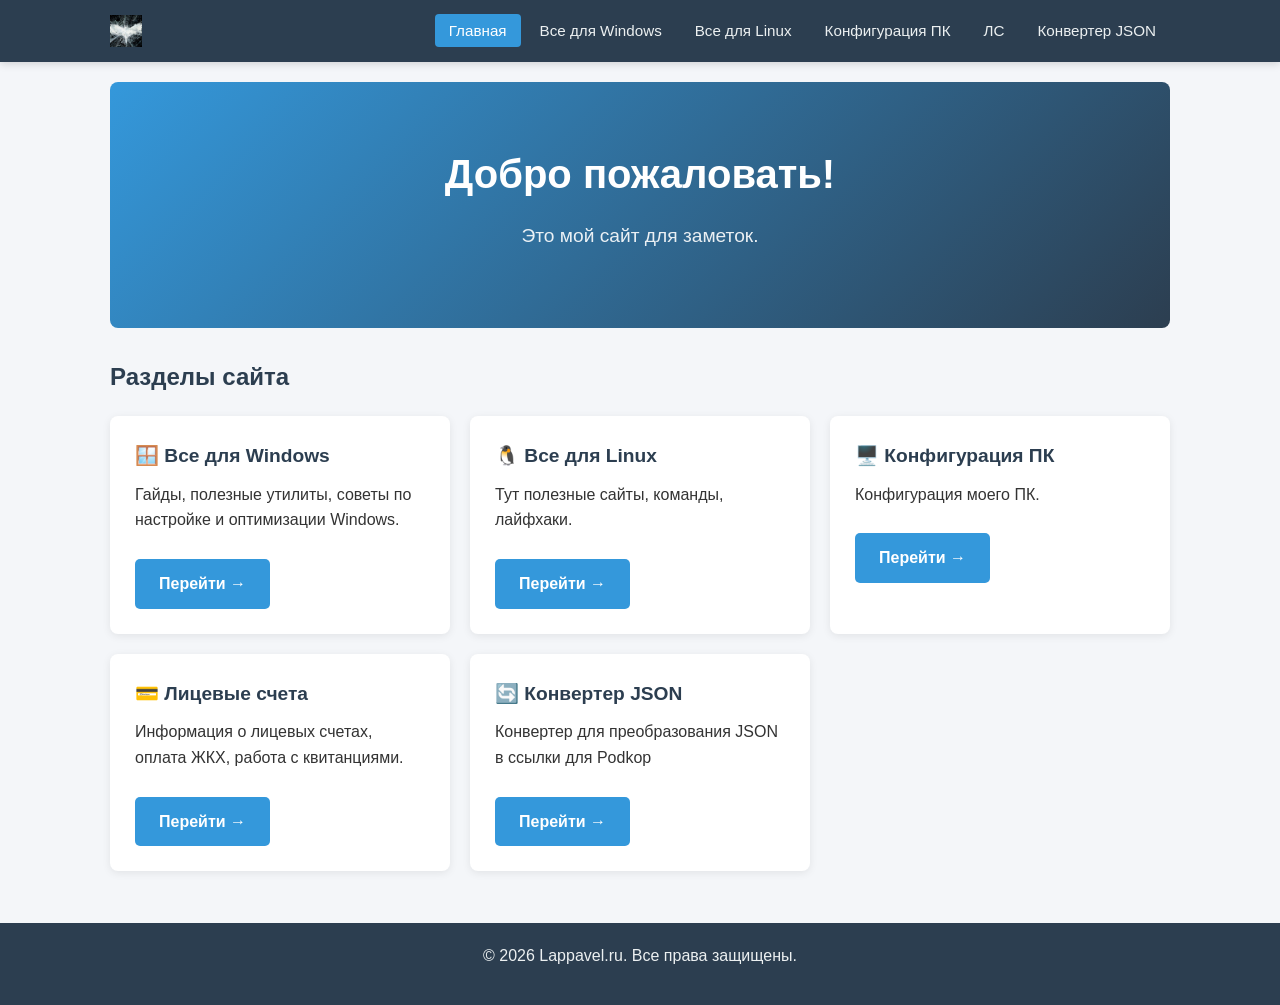
<file: index.html>
<!DOCTYPE html>
<html lang="ru">
<head>
    <meta charset="UTF-8">
    <meta name="viewport" content="width=device-width, initial-scale=1.0">
    <title>Главная</title>
    <link rel="icon" type="image/svg+xml" href="/favicon.svg">
    <link rel="stylesheet" href="/css/style.css">
</head>
<body>

<header>
    <div class="header-inner">
        <a href="/" class="logo">
            <img src="/favicon.svg" alt="Логотип">
        </a>
        <nav>
            <ul>
                <li><a href="/" class="active">Главная</a></li>
                <li><a href="/windows.html">Все для Windows</a></li>
                <li><a href="/linux.html">Все для Linux</a></li>
                <li><a href="/pc-config.html">Конфигурация ПК</a></li>
                <li><a href="/lic-scheta.html">ЛC</a></li>
                <li><a href="/converter.html">Конвертер JSON</a></li>
            </ul>
        </nav>
    </div>
</header>

<main class="container">
    <div class="hero">
        <h1>Добро пожаловать!</h1>
        <p>Это мой сайт для заметок.</p>
    </div>

    <section>
        <h2>Разделы сайта</h2>
        <div class="grid">
            <div class="card">
                <h3>🪟 Все для Windows</h3>
                <p>Гайды, полезные утилиты, советы по настройке и оптимизации Windows.</p>
                <a href="/windows.html" class="btn">Перейти →</a>
            </div>
            <div class="card">
                <h3>🐧 Все для Linux</h3>
                <p>Тут полезные сайты, команды, лайфхаки.</p>
                <a href="/linux.html" class="btn">Перейти →</a>
            </div>
            <div class="card">
                <h3>🖥️ Конфигурация ПК</h3>
                <p>Конфигурация моего ПК.</p>
                <a href="/pc-config.html" class="btn">Перейти →</a>
            </div>
            <div class="card">
                <h3>💳 Лицевые счета</h3>
                <p>Информация о лицевых счетах, оплата ЖКХ, работа с квитанциями.</p>
                <a href="/lic-scheta.html" class="btn">Перейти →</a>
            </div>
            <div class="card">
                <h3>🔄 Конвертер JSON</h3>
                <p>Конвертер для преобразования JSON в ссылки для Podkop</p>
                <a href="/converter.html" class="btn">Перейти →</a>
            </div>
        </div>
    </section>
</main>

<footer>
    <p>&copy; 2026 Lappavel.ru. Все права защищены.</p>
</footer>

</body>
</html>
</file>
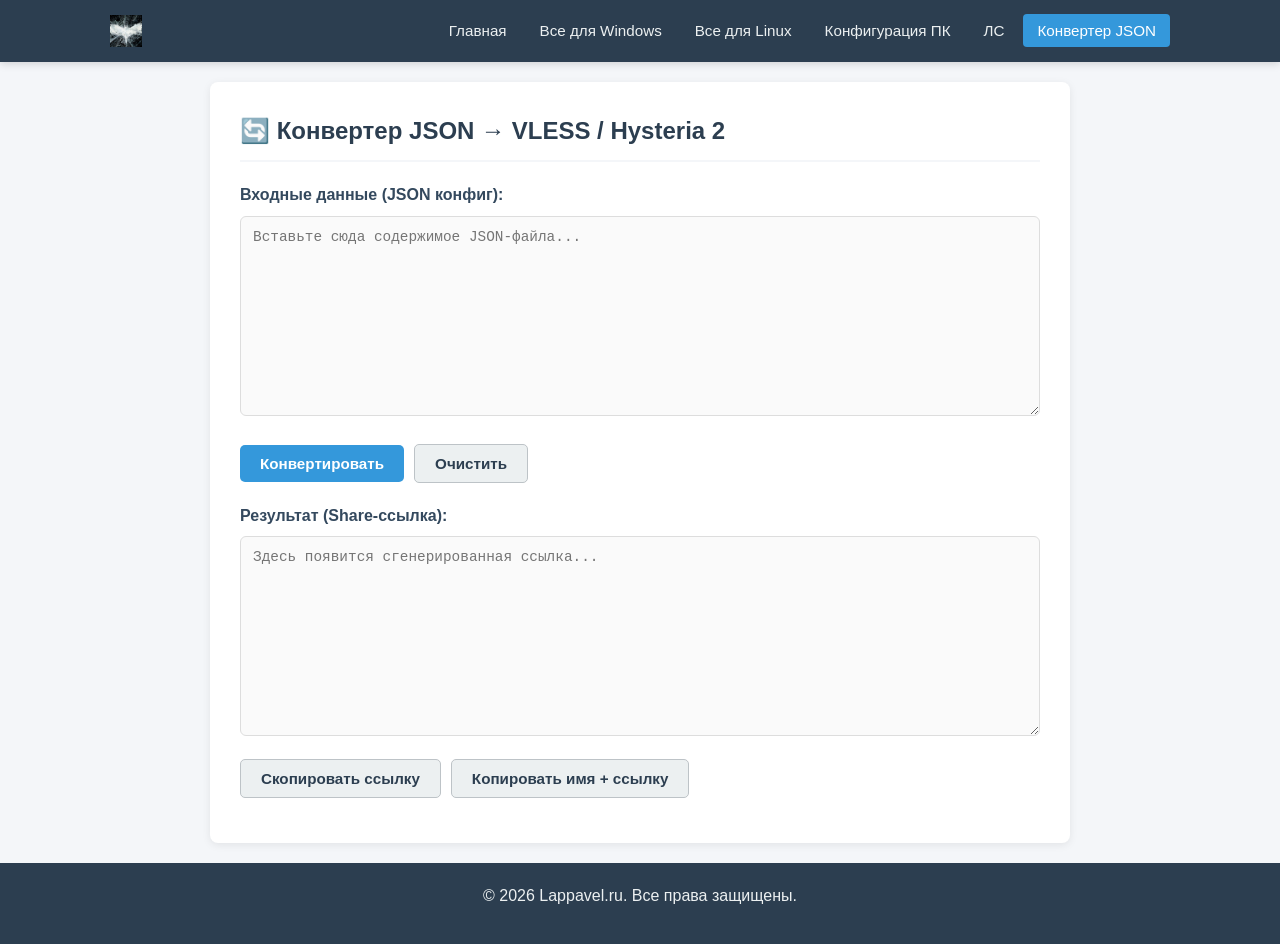
<file: converter.html>
<!DOCTYPE html>
<html lang="ru">
<head>
    <meta charset="UTF-8">
    <meta name="viewport" content="width=device-width, initial-scale=1.0">
    <title>Конвертер JSON — Lappavel.ru</title>
    <link rel="icon" type="image/svg+xml" href="/favicon.svg">
    <!-- Подключаем общие стили сайта -->
    <link rel="stylesheet" href="/css/style.css">

    <!-- Локальные стили только для элементов конвертера -->
    <style>
        /* Адаптация контейнера под layout сайта */
        .converter-container {
            width: 100%;
            max-width: 900px;
            margin: 0 auto;
            padding: 20px;
        }

        /* Карточка вокруг всего инструмента */
        .tool-card {
            background: white;
            border-radius: 8px;
            box-shadow: 0 2px 8px rgba(0,0,0,0.08);
            padding: 30px;
        }

        h2.tool-title {
            color: #2c3e50;
            margin-top: 0;
            margin-bottom: 20px;
            font-size: 1.5rem;
            border-bottom: 2px solid #f4f6f9;
            padding-bottom: 10px;
        }

        label {
            display: block;
            margin-bottom: 8px;
            font-weight: bold;
            color: #34495e;
        }

        textarea {
            width: 100%;
            height: 200px;
            padding: 12px;
            border: 1px solid #ddd;
            border-radius: 6px;
            font-family: 'Consolas', 'Monaco', monospace;
            font-size: 0.9rem;
            resize: vertical;
            transition: border-color 0.2s;
            background-color: #fafafa;
            box-sizing: border-box;
        }

        textarea:focus {
            outline: none;
            border-color: #3498db;
            background-color: #fff;
        }

        .button-group {
            display: flex;
            gap: 10px;
            margin: 15px 0;
            align-items: center;
            flex-wrap: wrap;
        }

        /* Переопределяем стандартные кнопки сайта для этого блока */
        button.action-btn {
            background-color: #3498db;
            color: white;
            border: none;
            padding: 10px 20px;
            border-radius: 5px;
            cursor: pointer;
            font-weight: bold;
            font-size: 0.95rem;
            transition: background-color 0.2s;
        }

        button.action-btn:hover {
            background-color: #2980b9;
        }

        button.secondary-btn {
            background-color: #ecf0f1;
            color: #2c3e50;
            border: 1px solid #bdc3c7;
        }

        button.secondary-btn:hover {
            background-color: #dde4e6;
        }

        #status {
            font-size: 0.9rem;
            font-weight: bold;
            margin-left: 10px;
        }

        .status-error { color: #e74c3c; }
        .status-success { color: #2ecc71; }

        .output-wrapper {
            position: relative;
            margin-top: 20px;
        }

        /* Индикатор копирования в углу поля вывода */
        .copy-indicator {
            position: absolute;
            right: 15px;
            top: 45px; /* Смещение вниз от лейбла */
            font-size: 0.8rem;
            color: #2ecc71;
            opacity: 0;
            transition: opacity 0.3s;
            pointer-events: none;
            background-color: rgba(255, 255, 255, 0.9);
            padding: 2px 8px;
            border-radius: 4px;
            border: 1px solid #eee;
        }

        .copy-indicator.visible {
            opacity: 1;
        }
    </style>
</head>
<body>

<!-- ОБЩАЯ ШАПКА САЙТА -->
<header>
    <div class="header-inner">
        <a href="/" class="logo">
            <img src="/favicon.svg" alt="Логотип">
        </a>
        <nav>
            <ul>
                <li><a href="/">Главная</a></li>
                <li><a href="/windows.html">Все для Windows</a></li>
                <li><a href="/linux.html">Все для Linux</a></li>
                <li><a href="/pc-config.html">Конфигурация ПК</a></li>
                <li><a href="/lic-scheta.html">ЛС</a></li>
                <li><a href="/converter.html" class="active">Конвертер JSON</a></li>
            </ul>
        </nav>
    </div>
</header>

<main class="container converter-container">

    <div class="tool-card">
        <h2 class="tool-title">🔄 Конвертер JSON → VLESS / Hysteria 2</h2>

        <div style="margin-bottom: 20px;">
            <label for="jsonInput">Входные данные (JSON конфиг):</label>
            <textarea id="jsonInput" placeholder='Вставьте сюда содержимое JSON-файла...'></textarea>
        </div>

        <div class="button-group">
            <button id="convertBtn" class="action-btn">Конвертировать</button>
            <button id="clearBtn" class="secondary-btn action-btn">Очистить</button>
            <span id="status"></span>
        </div>

        <div class="output-wrapper">
            <label for="linkOutput">Результат (Share-ссылка):</label>
            <textarea id="linkOutput" readonly placeholder="Здесь появится сгенерированная ссылка..."></textarea>
            <span id="copyIndicator" class="copy-indicator">Скопировано!</span>
        </div>

        <div class="button-group">
            <button id="copyBtn" class="secondary-btn action-btn">Скопировать ссылку</button>
            <button id="copyConfigBtn" class="secondary-btn action-btn">Копировать имя + ссылку</button>
        </div>
    </div>

</main>

<!-- ОБЩИЙ ПОДВАЛ САЙТА -->
<footer>
    <p>&copy; 2026 Lappavel.ru. Все права защищены.</p>
</footer>

<script>
    const jsonInput = document.getElementById('jsonInput');
    const linkOutput = document.getElementById('linkOutput');
    const convertBtn = document.getElementById('convertBtn');
    const copyBtn = document.getElementById('copyBtn');
    const copyConfigBtn = document.getElementById('copyConfigBtn');
    const clearBtn = document.getElementById('clearBtn');
    const status = document.getElementById('status');
    const copyIndicator = document.getElementById('copyIndicator');

    let currentRemark = '';

    function setStatus(message, isError = false) {
        status.textContent = message;
        status.className = isError ? 'status-error' : 'status-success';
    }

    function clearStatus() {
        status.textContent = '';
        status.className = '';
    }

    convertBtn.addEventListener('click', () => {
        clearStatus();
        const rawJson = jsonInput.value.trim();

        if (!rawJson) {
            setStatus('Ошибка: Поле ввода пустое.', true);
            return;
        }

        let config;
        try {
            config = JSON.parse(rawJson);
        } catch (e) {
            setStatus('Ошибка: Невалидный JSON формат. Проверьте синтаксис.', true);
            return;
        }

        const outbound = config.outbounds?.find(out => ['vless', 'hysteria'].includes(out.protocol));
        if (!outbound) {
            setStatus('Ошибка: Поддерживаются только протоколы "vless" или "hysteria".', true);
            return;
        }

        const protocol = outbound.protocol;
        currentRemark = config.remarks || config.name || `${protocol.toUpperCase()}_Config`;
        const remarkEncoded = encodeURIComponent(currentRemark);

        let finalLink = '';

        if (protocol === 'vless') {
            const vnext = outbound.settings?.vnext?.[0];
            if (!vnext || !vnext.users?.[0]) {
                setStatus('Ошибка: Неверная структура VLESS (отсутствует vnext или users).', true);
                return;
            }

            const user = vnext.users[0];
            const stream = outbound.streamSettings || {};
            const security = stream.security || 'none';
            const params = new URLSearchParams();

            params.append('type', stream.network || 'tcp');
            params.append('security', security);

            if (security === 'reality' || security === 'tls') {
                const secSettings = stream[`${security}Settings`] || {};
                if (secSettings.serverName) params.append('sni', secSettings.serverName);
                if (security === 'reality') {
                    if (secSettings.publicKey) params.append('pbk', secSettings.publicKey);
                    if (secSettings.shortId) params.append('sid', secSettings.shortId);
                    if (secSettings.spiderX) params.append('spx', secSettings.spiderX);
                    if (secSettings.fingerprint) params.append('fp', secSettings.fingerprint);
                }
            }

            if (user.flow) params.append('flow', user.flow);

            ['sockopt', 'tcpSettings', 'wsSettings', 'grpcSettings', 'httpupgradeSettings'].forEach(key => {
                if (stream[key] && Object.keys(stream[key]).length > 0) {
                    params.append(key, JSON.stringify(stream[key]));
                }
            });

            const queryString = params.toString().replace(/\+/g, '%20');
            finalLink = `vless://${user.id}@${vnext.address}:${vnext.port}?${queryString}#${remarkEncoded}`;

        } else if (protocol === 'hysteria') {
            const address = outbound.settings?.address;
            const port = outbound.settings?.port;
            // Auth может быть в settings или в streamSettings.hysteriaSettings
            const auth = outbound.streamSettings?.hysteriaSettings?.auth || outbound.settings?.auth || '';
            const tlsSettings = outbound.streamSettings?.tlsSettings || {};

            if (!address || !port) {
                setStatus('Ошибка: Неверная структура Hysteria (отсутствует address или port).', true);
                return;
            }

            const params = new URLSearchParams();
            if (tlsSettings.serverName) params.append('sni', tlsSettings.serverName);
            if (tlsSettings.alpn && tlsSettings.alpn.length > 0) params.append('alpn', tlsSettings.alpn[0]);

            const queryString = params.toString().replace(/\+/g, '%20');
            finalLink = `hy2://${auth}@${address}:${port}?${queryString}#${remarkEncoded}`;
        }

        linkOutput.value = finalLink;
        setStatus(`Конвертация ${protocol.toUpperCase()} успешно завершена.`);
    });

    function showCopyFeedback(buttonElement) {
        copyIndicator.classList.add('visible');
        const originalText = buttonElement.textContent;
        buttonElement.textContent = '✅ Готово!';
        setTimeout(() => {
            copyIndicator.classList.remove('visible');
            buttonElement.textContent = originalText;
        }, 2000);
    }

    copyBtn.addEventListener('click', async () => {
        const textToCopy = linkOutput.value.trim();
        if (!textToCopy) {
            setStatus('Нечего копировать: поле вывода пустое.', true);
            return;
        }
        try {
            await navigator.clipboard.writeText(textToCopy);
            showCopyFeedback(copyBtn);
            clearStatus();
        } catch (err) {
            setStatus('Ошибка при копировании в буфер обмена.', true);
        }
    });

    copyConfigBtn.addEventListener('click', async () => {
        const linkText = linkOutput.value.trim();
        if (!linkText || !currentRemark) {
            setStatus('Сначала выполните успешную конвертацию.', true);
            return;
        }
        const textToCopy = `${currentRemark}\n${linkText}`;
        try {
            await navigator.clipboard.writeText(textToCopy);
            showCopyFeedback(copyConfigBtn);
            clearStatus();
        } catch (err) {
            setStatus('Ошибка при копировании в буфер обмена.', true);
        }
    });

    clearBtn.addEventListener('click', () => {
        jsonInput.value = '';
        linkOutput.value = '';
        currentRemark = '';
        clearStatus();
        jsonInput.focus();
    });
</script>

</body>
</html>
</file>
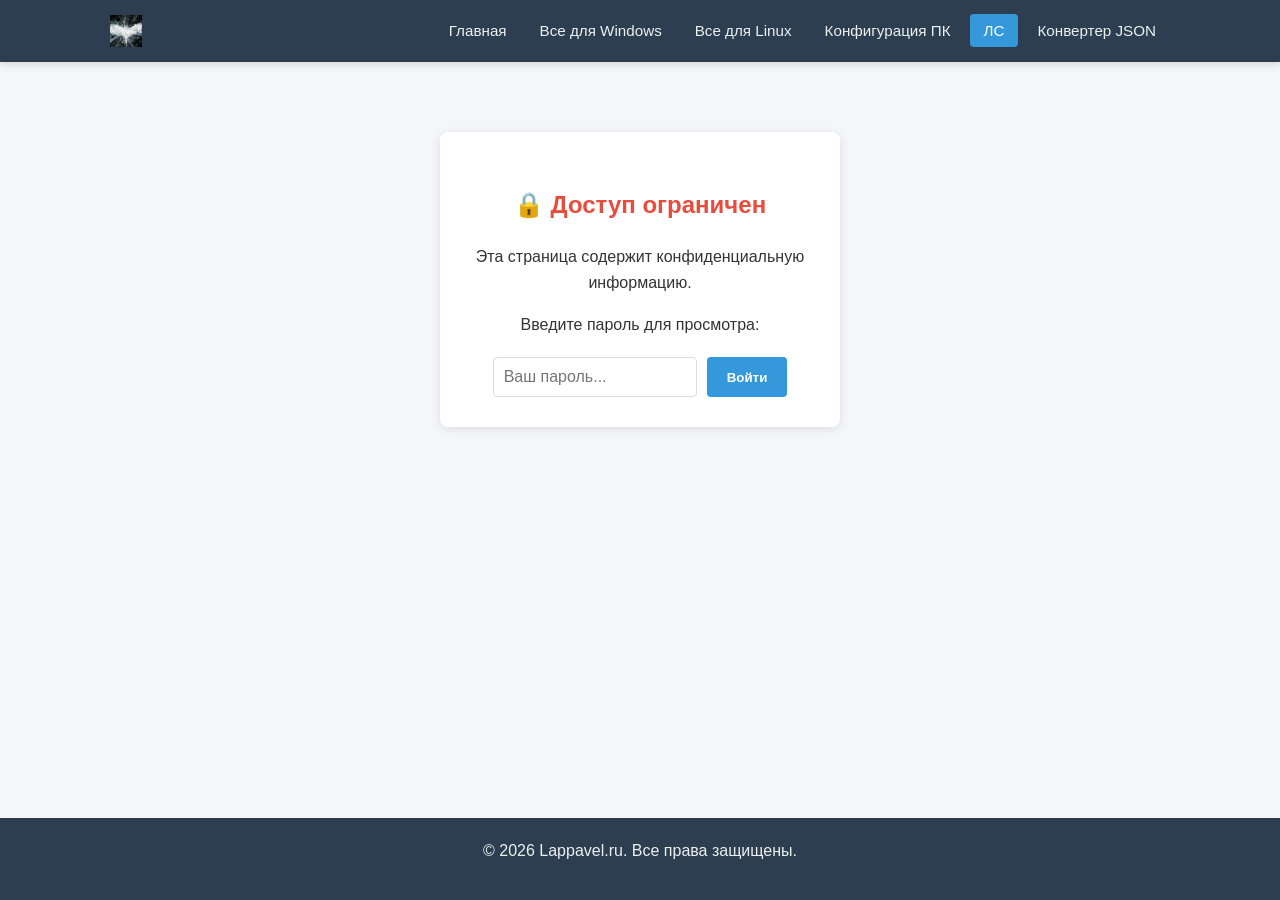
<file: lic-scheta.html>
<!DOCTYPE html>
<html lang="ru">
<head>
    <meta charset="UTF-8">
    <meta name="viewport" content="width=device-width, initial-scale=1.0">
    <title>Лицевые счета</title>
    <link rel="icon" type="image/svg+xml" href="/favicon.svg">
    <link rel="stylesheet" href="/css/style.css">

    <!-- Стили для экрана блокировки -->
    <style>
        #lock-screen {
            max-width: 400px;
            margin: 50px auto;
            padding: 30px;
            background-color: #fff;
            border-radius: 8px;
            box-shadow: 0 2px 10px rgba(0,0,0,0.1);
            text-align: center;
        }

        #lock-screen h2 {
            color: #e74c3c;
            margin-bottom: 20px;
        }

        .password-input-group {
            display: flex;
            gap: 10px;
            justify-content: center;
            margin-top: 20px;
        }

        .password-field {
            padding: 10px;
            border: 1px solid #ddd;
            border-radius: 4px;
            width: 60%;
            font-size: 1rem;
        }

        .submit-btn {
            padding: 10px 20px;
            background-color: #3498db;
            color: white;
            border: none;
            border-radius: 4px;
            cursor: pointer;
            font-weight: bold;
            transition: background-color 0.2s;
        }

        .submit-btn:hover {
            background-color: #2980b9;
        }

        #error-message {
            color: red;
            margin-top: 10px;
            display: none;
            font-size: 0.9rem;
        }

        /* Основной контент страницы (скрыт по умолчанию) */
        #protected-content {
            display: none;
        }
    </style>
</head>
<body>

<header>
    <div class="header-inner">
        <a href="/" class="logo">
            <img src="/favicon.svg" alt="Логотип">
        </a>
        <nav>
            <ul>
                <li><a href="/">Главная</a></li>
                <li><a href="/windows.html">Все для Windows</a></li>
                <li><a href="/linux.html">Все для Linux</a></li>
                <li><a href="/pc-config.html">Конфигурация ПК</a></li>
                <li><a href="/lic-scheta.html" class="active">ЛС</a></li>
                <li><a href="/converter.html">Конвертер JSON</a></li>
            </ul>
        </nav>
    </div>
</header>

<main class="container">

    <!-- ЭКРАН ВВОДА ПАРОЛЯ -->
    <div id="lock-screen">
        <h2>🔒 Доступ ограничен</h2>
        <p>Эта страница содержит конфиденциальную информацию.</p>
        <p>Введите пароль для просмотра:</p>

        <div class="password-input-group">
            <input type="password" id="user-password" class="password-field" placeholder="Ваш пароль...">
            <button onclick="unlockPage()" class="submit-btn">Войти</button>
        </div>
        <span id="error-message">❌ Неверный пароль!</span>
    </div>

    <!-- ЗАЩИЩЕННЫЙ КОНТЕНТ (ТО ЧТО БЫЛО РАНЬШЕ) -->
    <div id="protected-content">
        <h1>💳 Лицевые счета</h1>
        <p>Здесь собраны лицевые счета для оплаты ЖКХ</p>

        <section>
            <div class="grid">
                <div class="card">
                    <h3>Свет МЫ</h3>
                    <p>522062017962</p>
                    <h3>Свет Мама</h3>
                    <p>522062055686</p>
                    <a href="https://lk-nn.tns-e.ru/" target="_blank" rel="noopener noreferrer" class="btn">Передать показания</a>
                </div>
                <div class="card">
                    <h3>Газ Мама</h3>
                    <p>057000220947</p>
                    <a href="https://gas-nn.ru/" target="_blank" rel="noopener noreferrer" class="btn">Передать показания</a>
                </div>
                <div class="card">
                    <h3>СБК Мама</h3>
                    <p>Передача холодной воды</p>
                    <p>800082003</p>
                    <a href="https://bcnn.ru/cntr_readings" target="_blank" rel="noopener noreferrer" class="btn">Передать показания</a>
                </div>
                <div class="card">
                    <h3>Теплоэнерго</h3>
                    <p>Передача горячей воды</p>
                    <a href="https://zhitel.oko-nn.ru/" target="_blank" rel="noopener noreferrer" class="btn">Передать показания</a>
                </div>
            </div>
        </section>
    </div>

</main>

<footer>
    <p>&copy; 2026 Lappavel.ru. Все права защищены.</p>
</footer>

<!-- JavaScript для проверки пароля -->
<script>

    const correctPassword = "мойпароль123";

    function unlockPage() {
        const inputField = document.getElementById('user-password');
        const errorMessage = document.getElementById('error-message');
        const lockScreen = document.getElementById('lock-screen');
        const protectedContent = document.getElementById('protected-content');

        if (inputField.value === correctPassword) {
            // Пароль верный
            lockScreen.style.display = 'none';       // Прячем форму
            protectedContent.style.display = 'block'; // Показываем контент

            // Запоминаем факт входа на время сессии браузера
            sessionStorage.setItem('lic_access', 'true');
        } else {
            // Пароль неверный
            errorMessage.style.display = 'block';
            inputField.value = ''; // Очищаем поле
            inputField.focus();    // Курсор обратно в поле
        }
    }

    // Проверка при загрузке: если пользователь уже вводил пароль в этой сессии
    window.onload = function() {
        if (sessionStorage.getItem('lic_access') === 'true') {
            document.getElementById('lock-screen').style.display = 'none';
            document.getElementById('protected-content').style.display = 'block';
        }
    };

    // Позволяет нажать Enter вместо клика по кнопке
    document.getElementById('user-password').addEventListener('keypress', function(e) {
        if (e.key === 'Enter') {
            unlockPage();
        }
    });
</script>

</body>
</html>
</file>
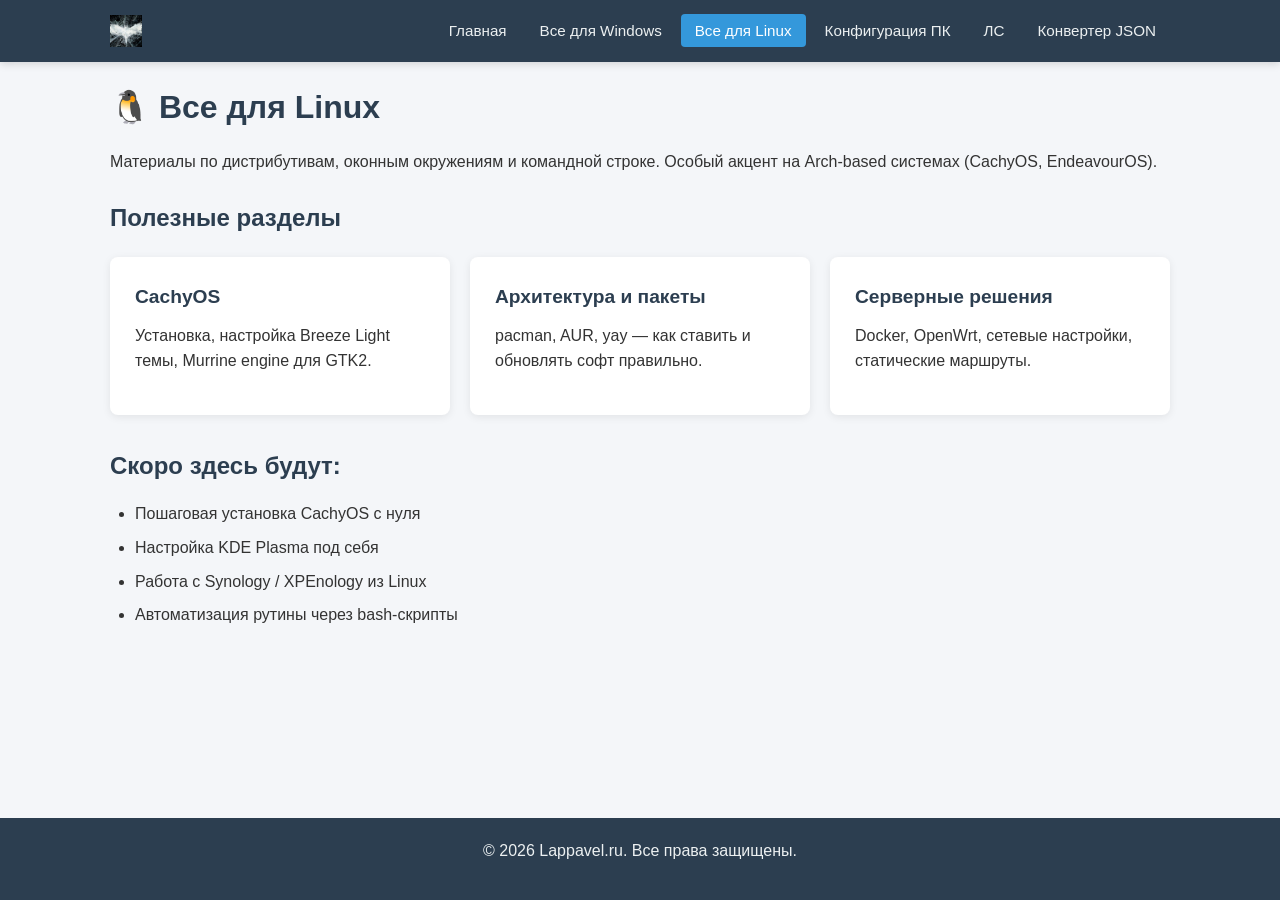
<file: linux.html>
<!DOCTYPE html>
<html lang="ru">
<head>
    <meta charset="UTF-8">
    <meta name="viewport" content="width=device-width, initial-scale=1.0">
    <title>Все для Linux</title>
    <link rel="icon" type="image/svg+xml" href="/favicon.svg">
    <link rel="stylesheet" href="/css/style.css">
</head>
<body>

<header>
    <div class="header-inner">
        <a href="/" class="logo">
            <img src="/favicon.svg" alt="Логотип">
        </a>
        <nav>
            <ul>
                <li><a href="/">Главная</a></li>
                <li><a href="/windows.html">Все для Windows</a></li>
                <li><a href="/linux.html" class="active">Все для Linux</a></li>
                <li><a href="/pc-config.html">Конфигурация ПК</a></li>
                <li><a href="/lic-scheta.html">ЛC</a></li>
                <li><a href="/converter.html">Конвертер JSON</a></li>
            </ul>
        </nav>
    </div>
</header>

<main class="container">
    <h1>🐧 Все для Linux</h1>
    <p>Материалы по дистрибутивам, оконным окружениям и командной строке. Особый акцент на Arch-based системах (CachyOS, EndeavourOS).</p>

    <section>
        <h2>Полезные разделы</h2>
        <div class="grid">
            <div class="card">
                <h3>CachyOS</h3>
                <p>Установка, настройка Breeze Light темы, Murrine engine для GTK2.</p>
            </div>
            <div class="card">
                <h3>Архитектура и пакеты</h3>
                <p>pacman, AUR, yay — как ставить и обновлять софт правильно.</p>
            </div>
            <div class="card">
                <h3>Серверные решения</h3>
                <p>Docker, OpenWrt, сетевые настройки, статические маршруты.</p>
            </div>
        </div>
    </section>

    <section>
        <h2>Скоро здесь будут:</h2>
        <ul class="content-list">
            <li>Пошаговая установка CachyOS с нуля</li>
            <li>Настройка KDE Plasma под себя</li>
            <li>Работа с Synology / XPEnology из Linux</li>
            <li>Автоматизация рутины через bash-скрипты</li>
        </ul>
    </section>
</main>

<footer>
    <p>&copy; 2026 Lappavel.ru. Все права защищены.</p>
</footer>

</body>
</html>
</file>
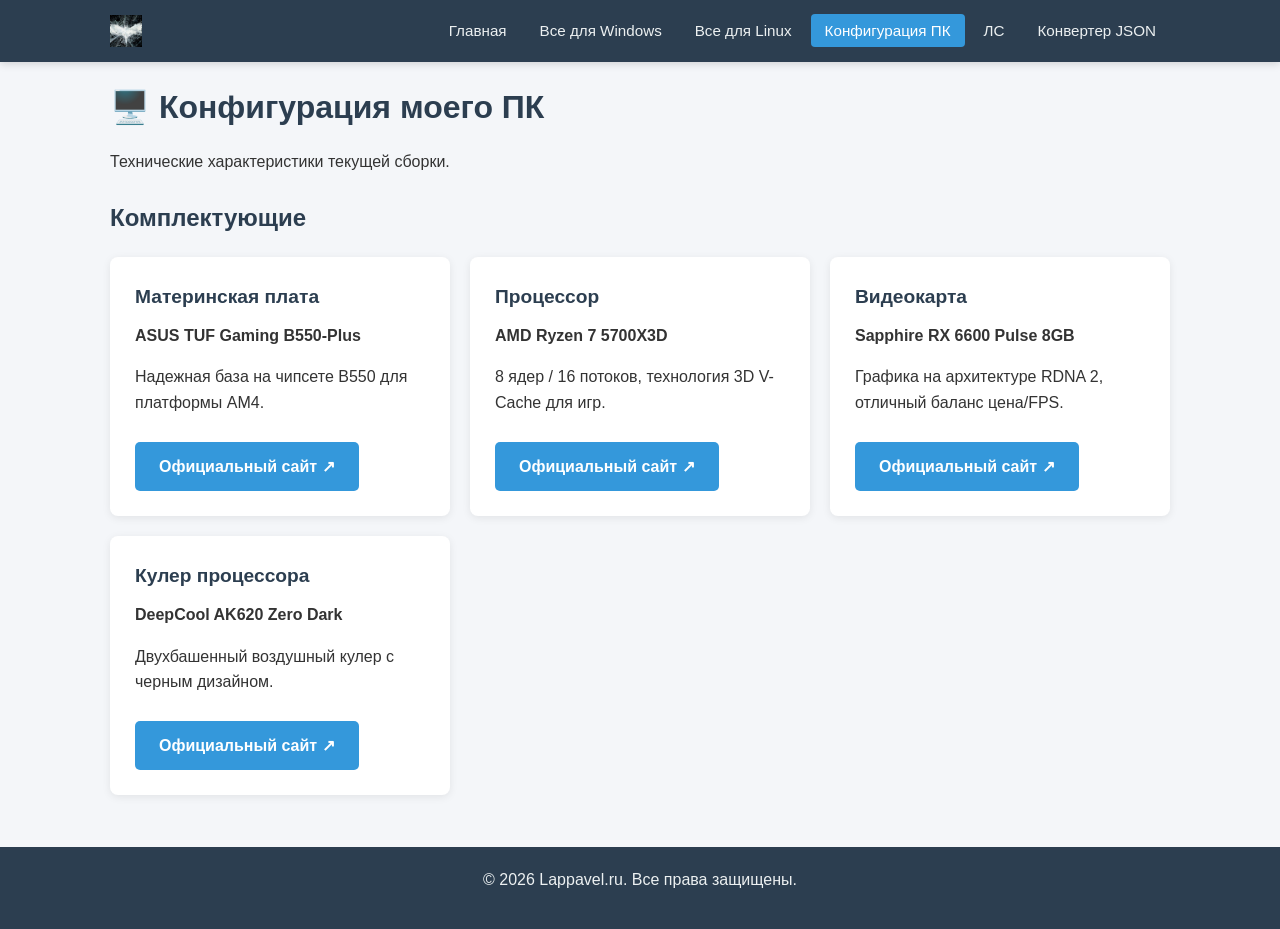
<file: pc-config.html>
<!DOCTYPE html>
<html lang="ru">
<head>
    <meta charset="UTF-8">
    <meta name="viewport" content="width=device-width, initial-scale=1.0">
    <title>Конфигурация ПК</title>
    <link rel="icon" type="image/svg+xml" href="/favicon.svg">
    <link rel="stylesheet" href="/css/style.css">
</head>
<body>

<header>
    <div class="header-inner">
        <a href="/" class="logo">
            <img src="/favicon.svg" alt="Логотип">
        </a>
        <nav>
            <ul>
                <li><a href="/">Главная</a></li>
                <li><a href="/windows.html">Все для Windows</a></li>
                <li><a href="/linux.html">Все для Linux</a></li>
                <li><a href="/pc-config.html" class="active">Конфигурация ПК</a></li>
                <li><a href="/lic-scheta.html">ЛC</a></li>
                <li><a href="/converter.html">Конвертер JSON</a></li>
            </ul>
        </nav>
    </div>
</header>

<main class="container">
    <h1>🖥️ Конфигурация моего ПК</h1>
    <p>Технические характеристики текущей сборки.</p>

    <section>
        <h2>Комплектующие</h2>
        <div class="grid">

            <!-- Материнская плата -->
            <div class="card">
                <h3>Материнская плата</h3>
                <p><strong>ASUS TUF Gaming B550-Plus</strong></p>
                <p>Надежная база на чипсете B550 для платформы AM4.</p>
                <a href="https://www.asus.com/ru/motherboards-components/motherboards/tuf-gaming/tuf-gaming-b550-plus/" target="_blank" rel="noopener noreferrer" class="btn">Официальный сайт ↗</a>
            </div>

            <!-- Процессор -->
            <div class="card">
                <h3>Процессор</h3>
                <p><strong>AMD Ryzen 7 5700X3D</strong></p>
                <p>8 ядер / 16 потоков, технология 3D V-Cache для игр.</p>
                <a href="https://www.amd.com/en/support/downloads/drivers.html/processors/ryzen/ryzen-5000-series/amd-ryzen-7-5700x3d.html#amd_support_product_spec" target="_blank" rel="noopener noreferrer" class="btn">Официальный сайт ↗</a>
            </div>

            <!-- Видеокарта -->
            <div class="card">
                <h3>Видеокарта</h3>
                <p><strong>Sapphire RX 6600 Pulse 8GB</strong></p>
                <p>Графика на архитектуре RDNA 2, отличный баланс цена/FPS.</p>
                <a href="https://www.dns-shop.ru/product/0f5a9f8b1520ed20/videokarta-sapphire-amd-radeon-rx-6600-pulse-11310-01-20g/" target="_blank" rel="noopener noreferrer" class="btn">Официальный сайт ↗</a>
            </div>

            <!-- Кулер -->
            <div class="card">
                <h3>Кулер процессора</h3>
                <p><strong>DeepCool AK620 Zero Dark</strong></p>
                <p>Двухбашенный воздушный кулер с черным дизайном.</p>
                <a href="https://www.deepcool.com/products/Cooling/cpuaircoolers/AK620-ZERO-DARK-High-Performance-CPU-Cooler-1851-1700-AM5/2024/16124.shtml" target="_blank" rel="noopener noreferrer" class="btn">Официальный сайт ↗</a>
            </div>

        </div>
    </section>
</main>

<footer>
    <p>&copy; 2026 Lappavel.ru. Все права защищены.</p>
</footer>

</body>
</html>
</file>
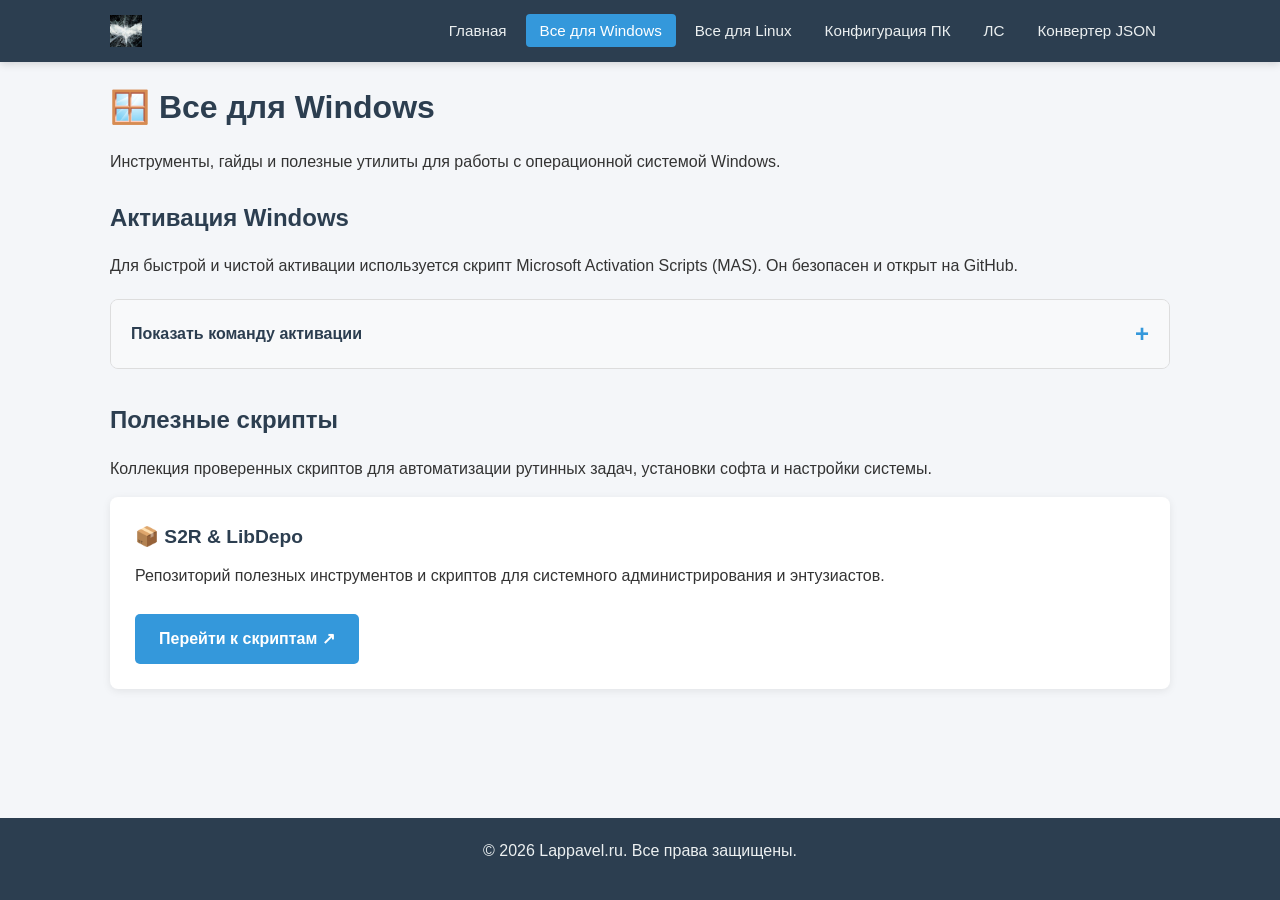
<file: windows.html>
<!DOCTYPE html>
<html lang="ru">
<head>
    <meta charset="UTF-8">
    <meta name="viewport" content="width=device-width, initial-scale=1.0">
    <title>Все для Windows</title>
    <link rel="icon" type="image/svg+xml" href="/favicon.svg">
    <link rel="stylesheet" href="/css/style.css">

    <!-- Дополнительные стили специально для этой страницы -->
    <style>
        /* Стилизация спойлера */
        details {
            background-color: #fff;
            border: 1px solid #ddd;
            border-radius: 8px;
            margin-top: 20px;
            overflow: hidden;
        }

        summary {
            padding: 15px 20px;
            cursor: pointer;
            font-weight: bold;
            color: #2c3e50;
            background-color: #f8f9fa;
            list-style: none;
            display: flex;
            justify-content: space-between;
            align-items: center;
            transition: background-color 0.2s;
        }

        summary:hover {
            background-color: #e9ecef;
        }

        summary::after {
            content: '+';
            font-size: 1.5rem;
            color: #3498db;
            transition: transform 0.2s;
        }

        details[open] summary::after {
            content: '-';
        }

        .spoiler-content {
            padding: 20px;
            border-top: 1px solid #eee;
        }

        pre {
            background-color: #282c34;
            color: #abb2bf;
            padding: 15px;
            border-radius: 5px;
            overflow-x: auto;
            font-family: 'Consolas', 'Monaco', monospace;
            position: relative;
            margin-bottom: 10px;
        }

        code {
            font-family: inherit;
            white-space: pre-wrap;
            word-break: break-all;
        }

        /* Стили для компактной кнопки копирования */
        .copy-btn {
            position: absolute;
            top: 8px;
            right: 8px;
            background-color: transparent;
            border: none;
            color: #abb2bf;
            padding: 5px;
            cursor: pointer;
            transition: all 0.2s ease;
            display: flex;
            align-items: center;
            justify-content: center;
            border-radius: 4px;
        }

        .copy-btn:hover {
            background-color: rgba(255, 255, 255, 0.1);
            color: #ffffff;
        }

        /* Иконка SVG внутри кнопки */
        .copy-btn svg {
            width: 16px;
            height: 16px;
            fill: currentColor;
        }

        /* Классы для состояний успеха/ошибки (меняем цвет иконки) */
        .copy-btn.success {
            color: #2ecc71;
        }

        .copy-btn.error {
            color: #e74c3c;
        }

        .hint-text {
            font-size: 0.85rem;
            color: #7f8c8d;
            margin-top: 5px;
            display: block;
        }
    </style>
</head>
<body>

<header>
    <div class="header-inner">
        <a href="/" class="logo">
            <img src="/favicon.svg" alt="Логотип">
        </a>
        <nav>
            <ul>
                <li><a href="/">Главная</a></li>
                <li><a href="/windows.html" class="active">Все для Windows</a></li>
                <li><a href="/linux.html">Все для Linux</a></li>
                <li><a href="/pc-config.html">Конфигурация ПК</a></li>
                <li><a href="/lic-scheta.html">ЛC</a></li>
                <li><a href="/converter.html">Конвертер JSON</a></li>
            </ul>
        </nav>
    </div>
</header>

<main class="container">
    <h1>🪟 Все для Windows</h1>
    <p>Инструменты, гайды и полезные утилиты для работы с операционной системой Windows.</p>

    <!-- Раздел Активация -->
    <section>
        <h2>Активация Windows</h2>
        <p>Для быстрой и чистой активации используется скрипт Microsoft Activation Scripts (MAS). Он безопасен и открыт на GitHub.</p>

        <!-- СПОЙЛЕР START -->
        <details>
            <summary>Показать команду активации</summary>
            <div class="spoiler-content">
                <p><strong>Инструкция:</strong></p>
                <ol>
                    <li>Откройте <strong>Терминал</strong> (Windows 11) или <strong>Powershell</strong> от имени администратора.</li>
                    <li>Нажмите кнопку копирования справа в блоке кода ниже.</li>
                    <li>Вставьте скопированную команду в терминал и нажмите Enter.</li>
                </ol>

                <!-- Блок кода с компактной кнопкой копирования -->
                <pre id="activation-code"><button class="copy-btn" onclick="copyToClipboard('activation-code')" title="Копировать">
                    <svg viewBox="0 0 24 24" xmlns="http://www.w3.org/2000/svg">
                        <path d="M16 1H4c-1.1 0-2 .9-2 2v14h2V3h12V1zm3 4H8c-1.1 0-2 .9-2 2v14c0 1.1.9 2 2 2h11c1.1 0 2-.9 2-2V7c0-1.1-.9-2-2-2zm0 16H8V7h11v14z"/>
                    </svg>
                </button><code>irm https://get.activated.win | iex</code></pre>

                <span class="hint-text">* Команда скачает официальный скрипт MAS и запустит его интерактивно.</span>
            </div>
        </details>
        <!-- СПОЙЛЕР END -->

    </section>

    <!-- Раздел Полезные скрипты -->
    <section>
        <h2>Полезные скрипты</h2>
        <p>Коллекция проверенных скриптов для автоматизации рутинных задач, установки софта и настройки системы.</p>

        <div class="card" style="margin-top: 15px;">
            <h3>📦 S2R & LibDepo</h3>
            <p>Репозиторий полезных инструментов и скриптов для системного администрирования и энтузиастов.</p>
            <a href="https://libdepo.github.io/s2r" target="_blank" rel="noopener noreferrer" class="btn">Перейти к скриптам ↗</a>
        </div>
    </section>

</main>

<footer>
    <p>&copy; 2026 Lappavel.ru. Все права защищены.</p>
</footer>

<!-- JavaScript для функции копирования -->
<script>
    function copyToClipboard(elementId) {
        const element = document.getElementById(elementId);
        const codeElement = element.querySelector('code');
        const textToCopy = codeElement.innerText || codeElement.textContent;
        const btn = element.querySelector('.copy-btn');

        navigator.clipboard.writeText(textToCopy).then(() => {
            // Успешное копирование - делаем кнопку зеленой
            btn.classList.add('success');

            // Возвращаем исходный вид через 2 секунды
            setTimeout(() => {
                btn.classList.remove('success');
            }, 2000);
        }).catch(err => {
            console.error('Не удалось скопировать текст:', err);
            // Ошибка - делаем кнопку красной
            btn.classList.add('error');
            setTimeout(() => {
                btn.classList.remove('error');
            }, 2000);
        });
    }
</script>

</body>
</html>
</file>
<file: css/style.css>
* {
margin: 0;
padding: 0;
box-sizing: border-box;
}

body {
    font-family: 'Segoe UI', Tahoma, Geneva, Verdana, sans-serif;
    line-height: 1.6;
    color: #333;
    background-color: #f4f6f9;
    min-height: 100vh;
    display: flex;
    flex-direction: column;
}

.container {
    width: 90%;
    max-width: 1100px;
    margin: 0 auto;
    padding: 20px;
}

/* ===== Шапка и меню ===== */
header {
    background-color: #2c3e50;
    color: white;
    position: sticky;
    top: 0;
    z-index: 100;
    box-shadow: 0 2px 8px rgba(0,0,0,0.15);
}

.header-inner {
    display: flex;
    align-items: center;
    justify-content: space-between;
    flex-wrap: wrap;
    padding: 15px 20px;
    max-width: 1100px;
    margin: 0 auto;
}

.logo {
    font-size: 1.4rem;
    font-weight: bold;
    color: #fff;
    text-decoration: none;
    display: flex;
    align-items: center;
    gap: 10px;
}

.logo img {
    width: 32px;
    height: 32px;
}

nav ul {
    list-style: none;
    display: flex;
    flex-wrap: wrap;
    gap: 5px;
}

nav a {
    color: #ecf0f1;
    text-decoration: none;
    padding: 8px 14px;
    border-radius: 4px;
    transition: background-color 0.2s, color 0.2s;
    font-size: 0.95rem;
}

nav a:hover {
    background-color: #34495e;
    color: #3498db;
}

nav a.active {
    background-color: #3498db;
    color: white;
}

/* Мобильное меню */
@media (max-width: 768px) {
    .header-inner {
        flex-direction: column;
        gap: 10px;
    }
    nav ul {
        justify-content: center;
    }
    nav a {
        padding: 6px 10px;
        font-size: 0.85rem;
    }
}

/* ===== Основной контент ===== */
main {
    flex: 1;
    padding: 40px 0;
}

h1 {
    color: #2c3e50;
    margin-bottom: 1rem;
    font-size: 2rem;
}

h2 {
    color: #2c3e50;
    margin: 1.5rem 0 1rem;
    font-size: 1.5rem;
}

p {
    margin-bottom: 1rem;
}

section {
    margin-bottom: 2rem;
}

.hero {
    background: linear-gradient(135deg, #3498db 0%, #2c3e50 100%);
    color: white;
    padding: 60px 20px;
    text-align: center;
    border-radius: 8px;
    margin-bottom: 30px;
}

.hero h1 {
    color: white;
    font-size: 2.5rem;
    margin-bottom: 15px;
}

.hero p {
    font-size: 1.2rem;
    opacity: 0.9;
}

/* Карточки */
.grid {
    display: grid;
    grid-template-columns: repeat(auto-fit, minmax(280px, 1fr));
    gap: 20px;
    margin-top: 20px;
}

.card {
    background: white;
    border-radius: 8px;
    box-shadow: 0 2px 8px rgba(0,0,0,0.08);
    padding: 25px;
    transition: transform 0.2s, box-shadow 0.2s;
}

.card:hover {
    transform: translateY(-4px);
    box-shadow: 0 6px 16px rgba(0,0,0,0.12);
}

.card h3 {
    color: #2c3e50;
    margin-bottom: 10px;
    font-size: 1.2rem;
}

.card a {
    color: #3498db;
    text-decoration: none;
    font-weight: bold;
}

.card a:hover {
    text-decoration: underline;
}

/* Кнопки */
.btn {
    display: inline-block;
    background-color: #3498db;
    color: white !important;
    padding: 12px 24px;
    text-decoration: none;
    border-radius: 5px;
    font-weight: bold;
    transition: background-color 0.2s;
    margin-top: 10px;
}

.btn:hover {
    background-color: #2980b9;
}

/* Списки */
ul.content-list {
    margin-left: 25px;
    margin-bottom: 1rem;
}

ul.content-list li {
    margin-bottom: 8px;
}

/* Подвал */
footer {
    background-color: #2c3e50;
    color: #ecf0f1;
    text-align: center;
    padding: 20px;
    margin-top: auto;
}

footer a {
    color: #3498db;
    text-decoration: none;
}
</file>
